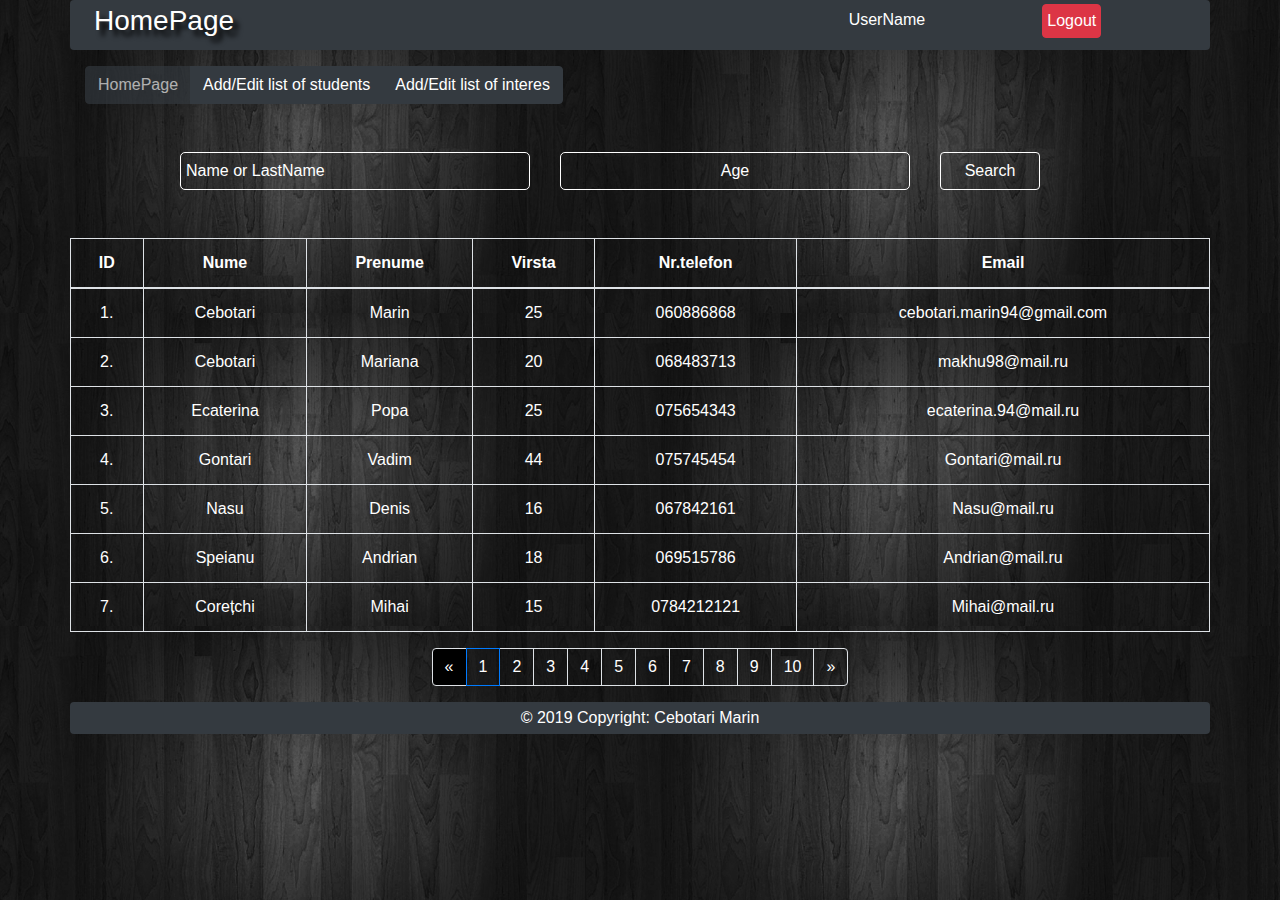
<file: index.html>
<!DOCTYPE html>
<html lang="en">
<head>
  <title>Main</title>
  <meta charset="utf-8">
  <meta name="viewport" content="width=device-width, initial-scale=1">
 <link href="css/bootstrap/bootstrap.css" rel="stylesheet"/>
 <link  href="css/style/style.css" type="text/css"  rel="stylesheet"/>
</head>
<body class="other">
<header class="container bg-dark p-1 text-white rounded">
<div class="row">
<div class="col-8">
<h3>HomePage</h3>	
</div>
<div class="col-2">
<label class="mt-1"for="#">UserName</label>
</div>
<div class="col-2">
<button class="btn btn-danger p-1">Logout</button>
</div>
</div>
</header>

<!---Search -->
<div class="container"> 
<div class="row mt-3">
  <div class="col-6">
  <div class="btn-group">
  <a class="btn btn-dark disabled" href="#" role="button">HomePage</a>
  <a class="btn btn-dark" href="Add_Students.html" role="button">Add/Edit list of students</a>
  <a class="btn btn-dark" href="Add_Interes.html" role="button">Add/Edit list of interes</a>
  </div>
  </div>
  <div class="col-6">
  </div>  
</div>
	<div class="row mt-5">
	<div class="col-1">
	</div>
	<div class="col-4">
	<input class="form-control" type="text" placeholder="Name or LastName" id="search">
	</div>
	<div class="col-4">
	<input class="form-control text-center" type="text" placeholder="Age" id="search">
	</div>
	<div class="col-1">
	<button class="btn btn-outline-secondary border-white text-white">Search</button>
    </div>
</div>
</div>
 <!---TABLE-->
 <div class="container mt-5">
 	<div class="row">
  <table class="table table-bordered rounded">
    <thead class="text-center text-white" >
      <tr>
        <th>ID</th>
        <th>Nume</th>
        <th>Prenume</th>
        <th>Virsta</th>
        <th>Nr.telefon</th>
        <th>Email</th>
      </tr>
    </thead>
    <tbody class="text-center text-white">
      <tr>
        <td>1.</td>
        <td>Cebotari</td>
        <td>Marin</td>
        <td>25</td>
        <td>060886868</td>
        <td>cebotari.marin94@gmail.com</td>
      </tr>
      <tr>
        <td>2.</td>
        <td>Cebotari</td>
        <td>Mariana</td>
        <td>20</td>
        <td>068483713</td>
        <td>makhu98@mail.ru</td>
        <tr>
        <td>3.</td>
        <td>Ecaterina</td>
        <td>Popa</td>
        <td>25</td>
        <td>075654343</td>
        <td>ecaterina.94@mail.ru</td>
      </tr>
      <tr>
        <td>4.</td>
        <td>Gontari</td>
        <td>Vadim</td>
        <td>44</td>
        <td>075745454</td>
        <td>Gontari@mail.ru</td>
      </tr>
       <tr>
        <td>5.</td>
        <td>Nasu</td>
        <td>Denis</td>
        <td>16</td>
        <td>067842161</td>
        <td>Nasu@mail.ru</td>
      </tr>
       <tr>
        <td>6.</td>
        <td>Speianu</td>
        <td>Andrian</td>
        <td>18</td>
        <td>069515786</td>
        <td>Andrian@mail.ru</td>
      </tr>
      <tr>
        <td>7.</td>
        <td>Corețchi</td>
        <td>Mihai</td>
        <td>15</td>
        <td>0784212121</td>
        <td>Mihai@mail.ru</td>
      </tr>
    </tbody>
  </table>
</div>
</div>
<!--PAGINATION-->
<div class="container">
<div class="row justify-content-center">
  <ul class="pagination">
    <li class="page-item disabled">
      <a class="page-link" href="#" tabindex="-1" aria-label="Previous">
        <span aria-hidden="true">&laquo;</span>
        <span class="sr-only">Previous</span>
      </a>
    </li>
    <li class="page-item active">
      <a class="page-link" href="#">1 <span class="sr-only">(current)</span></a>
    </li>
    <li class="page-item"><a class="page-link" href="#">2</a></li>
    <li class="page-item"><a class="page-link" href="#">3</a></li>
    <li class="page-item"><a class="page-link" href="#">4</a></li>
    <li class="page-item"><a class="page-link" href="#">5</a></li>
    <li class="page-item"><a class="page-link" href="#">6</a></li>
    <li class="page-item"><a class="page-link" href="#">7</a></li>
    <li class="page-item"><a class="page-link" href="#">8</a></li>
    <li class="page-item"><a class="page-link" href="#">9</a></li>
    <li class="page-item"><a class="page-link" href="#">10</a></li>
    <li class="page-item">
      <a class="page-link" href="#" aria-label="Next">
        <span aria-hidden="true">&raquo;</span>
        <span class="sr-only">Next</span>
      </a>
    </li>
  </ul>
</div>
</div>
<footer class="container bg-dark text-white rounded">	
<p class="text-center p-1">© 2019 Copyright: Cebotari Marin</p>
 </footer>
</body>
</html>
</file>
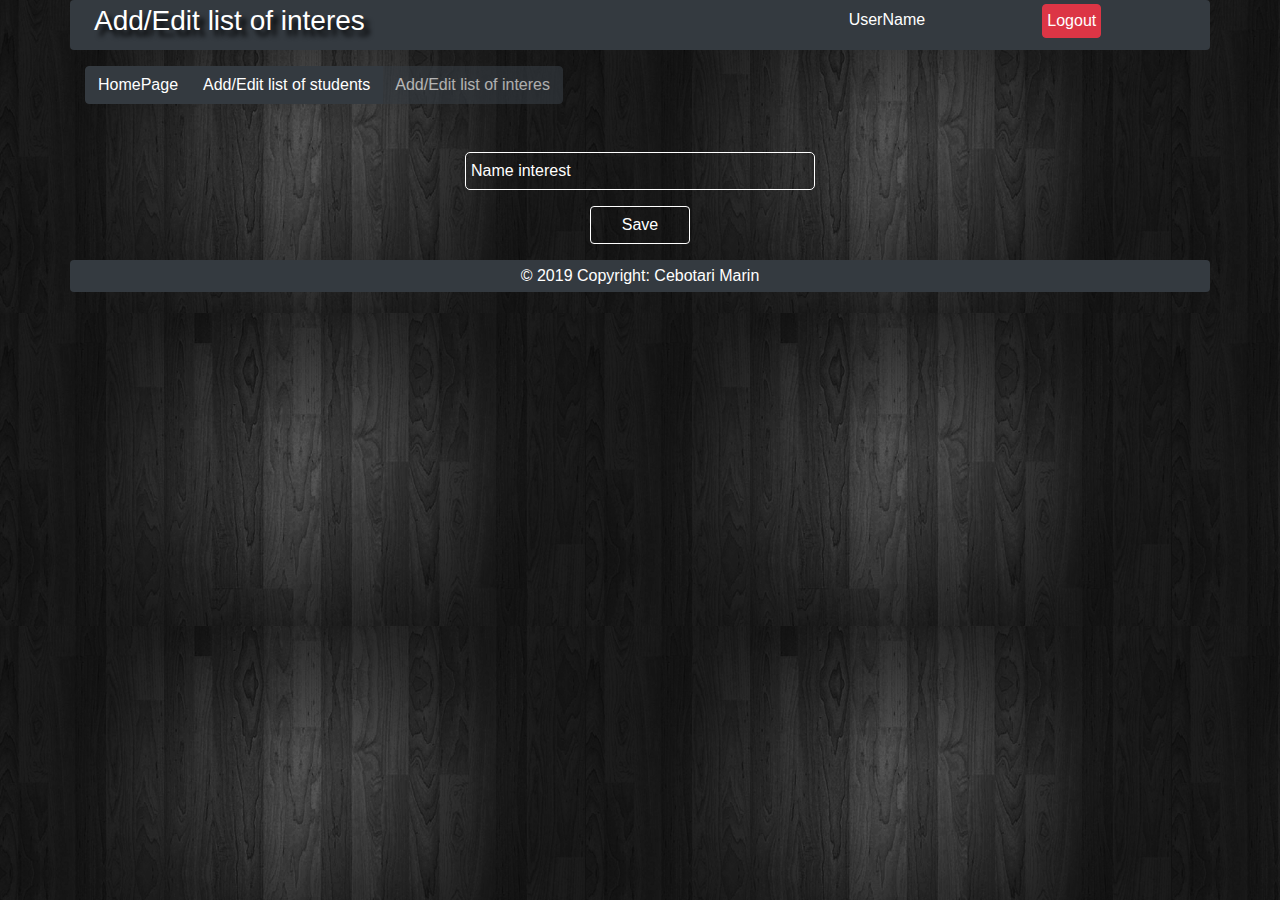
<file: Add Interes.html>
<!DOCTYPE html>
<html lang="en">
<head>
	<meta charset="UTF-8">
   	<link href="css/bootstrap/bootstrap.css" rel="stylesheet"/>
    <link href="css/style/style.css" type="text/css"  rel="stylesheet"/>
	<title>Add/Edit List of Interes</title>
</head>
<body class="other">
<header class="container bg-dark p-1 rounded text-white">
<div class="row">
<div class="col-8">
	<h3>Add/Edit list of interes</h3>
</div>
<div class="col-2">
<label class="text-white mt-1"for="#">UserName</label>
</div>
<div class="col-2">
<button class="btn btn-danger p-1">Logout</button>
</div>
</div>
</header>
<div class="container mt-3">
<div class="row">
  <div class="col-6">
  <div class="btn-group">
  <a class="btn btn-dark" href="index.html" role="button">HomePage</a>
  <a class="btn btn-dark" href="#" role="button">Add/Edit list of students</a>
  <a class="btn btn-dark disabled" href="#" role="button">Add/Edit list of interes</a>
  </div>
  </div>
  <div class="col-6">
  </div>  
</div>
<div class=" form-group row mt-5">
  <div class="col-4">
  </div>
  <div class="col-4">
    <input class="form-control" type="text" id="input-name" placeholder="Name interest">
  </div>
</div>
<div class="col-4">
</div>
<div class="form-group row">
<div class="col-4">
</div>
<div class="col-4 text-center">
<button class="btn btn-outline-secondary text-white border-white">Save</button>
</div>
<div class="col-4">
</div>
</div>	
</div>
<footer class="container bg-dark text-white rounded">	
<p class="text-center p-1">© 2019 Copyright: Cebotari Marin</p>
 </footer>
</body>
</html>
</file>
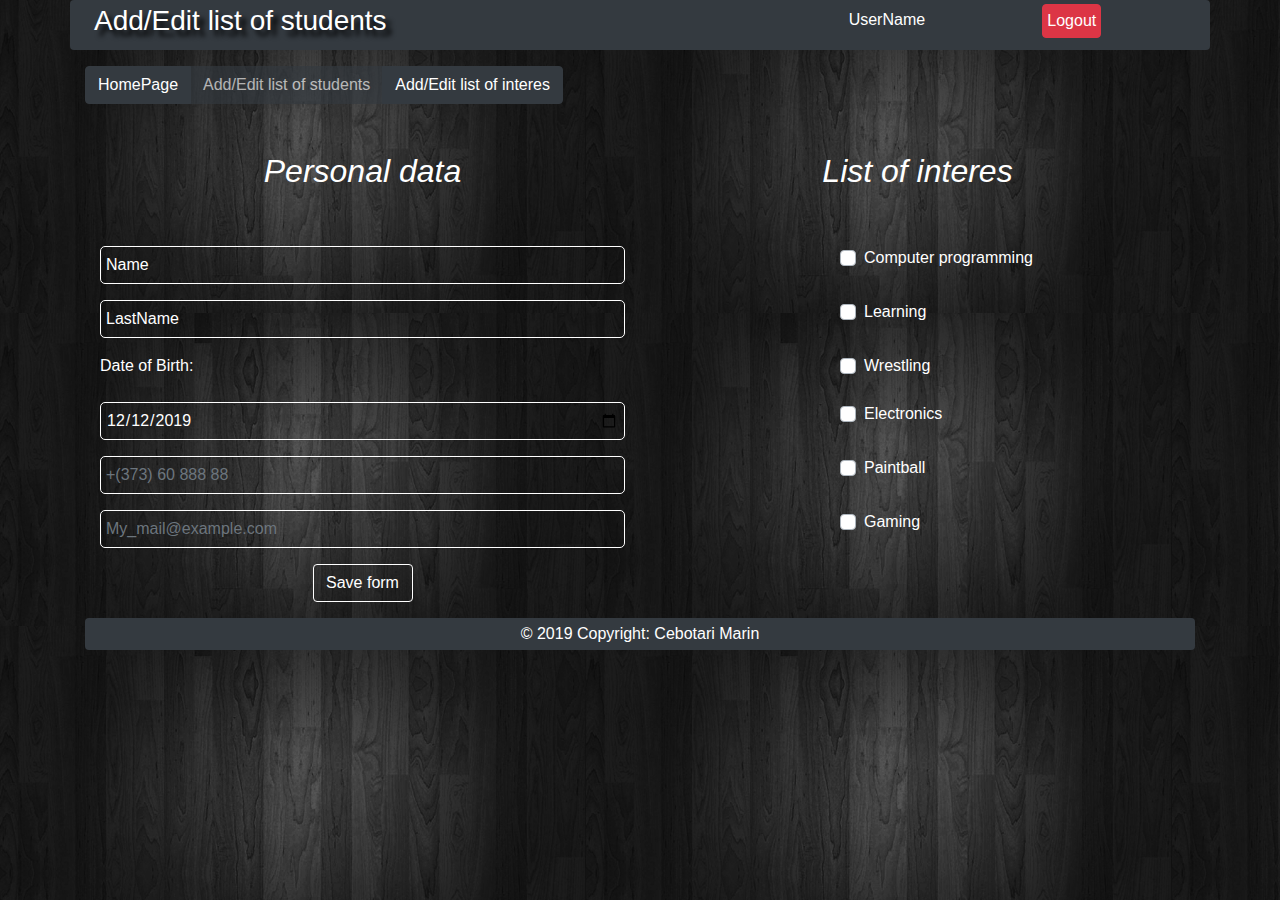
<file: Add Student.html>
<!DOCTYPE html>
<html lang="en">
<head>
	<meta charset="UTF-8">
	<title>Add/Edit List of Student</title>
	<link href="css/bootstrap/bootstrap.css" rel="stylesheet"/>
    <link href="css/style/style.css" type="text/css"  rel="stylesheet"/>
</head>
<body class="other">
	<!--HEADER -->
<header class="container bg-dark p-1 rounded text-white">
<div class="row">
<div class="col-8">
	<h3>Add/Edit list of students</h3>
</div>
<div class="col-2">
<label class="text-white mt-1"for="#">UserName</label>
</div>
<div class="col-2">
<button class="btn btn-danger p-1">Logout</button>
</div>
</div>
</header>

<!--FORM ADD STUDENT-->
<div class="container mt-3 text-white">
<div class="row">
	<div class="col-6">
  <div class="btn-group">
  <a class="btn btn-dark" href="index.html" role="button">HomePage</a>
  <a class="btn btn-dark disabled" href="Add_Interes.html" role="button">Add/Edit list of students</a>
  <a class="btn btn-dark" href="Add_Interes.html" role="button">Add/Edit list of interes</a>
  </div>
	</div>
	<div class="col-6">
	</div>	
</div>
<div class="container mt-5">
<div class="row text-center">
	<div class="col-6">	
	<h2><i>Personal data</i></h2>
	</div>
	<div class="col-6">
	<h2><i>List of interes</i></h2>
	</div>
</div>

<div class="form-group row mt-5">
  <div class="col-6">
    <input class="form-control" type="text" id="input-name" placeholder="Name">
  </div>
<div class="col-2">
</div>
  <div class="col-4">
<div class="custom-control custom-checkbox">
        <input type="checkbox" class="custom-control-input" id="check1">
        <label class="custom-control-label" for="check1">Computer programming</label>
      </div>
  </div>
</div>
<div class="form-group row">
  <div class="col-6">
    <input class="form-control" type="text"  id="input-lastname" placeholder="LastName">
  </div>
<div class="col-2">
</div>
  <div class="col-4">
<div class="custom-control custom-checkbox">
        <input type="checkbox" class="custom-control-input" id="check2">
        <label class="custom-control-label" for="check2">Learning</label>
      </div>
  </div>
</div>
<div class="form-group row">
 <div class="col-6">
  <label  class="text-white" for="input-date">Date of Birth:</label>
   </div>
<div class="col-2">
</div>
  <div class="col-4">
<div class="custom-control custom-checkbox">
        <input type="checkbox" class="custom-control-input" id="check3">
        <label class="custom-control-label" for="check3">Wrestling</label>
      </div>
  </div>
   </div>
    <div class="form-group row">
    <div class="col-6">
    <input class="form-control" type="date" value="2019-12-12" id="input-date">
  </div>
<div class="col-2">
</div>
  <div class="col-4">
<div class="custom-control custom-checkbox">
        <input type="checkbox" class="custom-control-input" id="check4">
        <label class="custom-control-label" for="check4">Electronics</label>
      </div>
  </div>
</div>
<div class="form-group row">
  <div class="col-6">
    <input class="form-control" type="tel" placeholder="+(373) 60 888 88" id="input-tel">
  </div>
<div class="col-2">
</div>
  <div class="col-4">
<div class="custom-control custom-checkbox">
        <input type="checkbox" class="custom-control-input" id="check5">
        <label class="custom-control-label" for="check5">Paintball</label>
      </div>
  </div>
</div>
<div class="form-group row">
  <div class="col-6">
    <input class="form-control" type="email" placeholder="My_mail@example.com" id="input-email">
  </div>
<div class="col-2">
</div>
  <div class="col-4">
<div class="custom-control custom-checkbox">
        <input type="checkbox" class="custom-control-input" id="check6">
        <label class="custom-control-label" for="check6">Gaming</label>
      </div>
  </div>
</div>
<div class="form-group row">
  <div class="col-6 text-center">
   <button class="btn btn-outline-secondary text-white border-white">Save form</button>
  </div>
</div>
</div>
<footer class="container bg-dark text-white rounded">	
<p class="text-center p-1">© 2019 Copyright: Cebotari Marin</p>
 </footer>



</body>
</html>
</file>
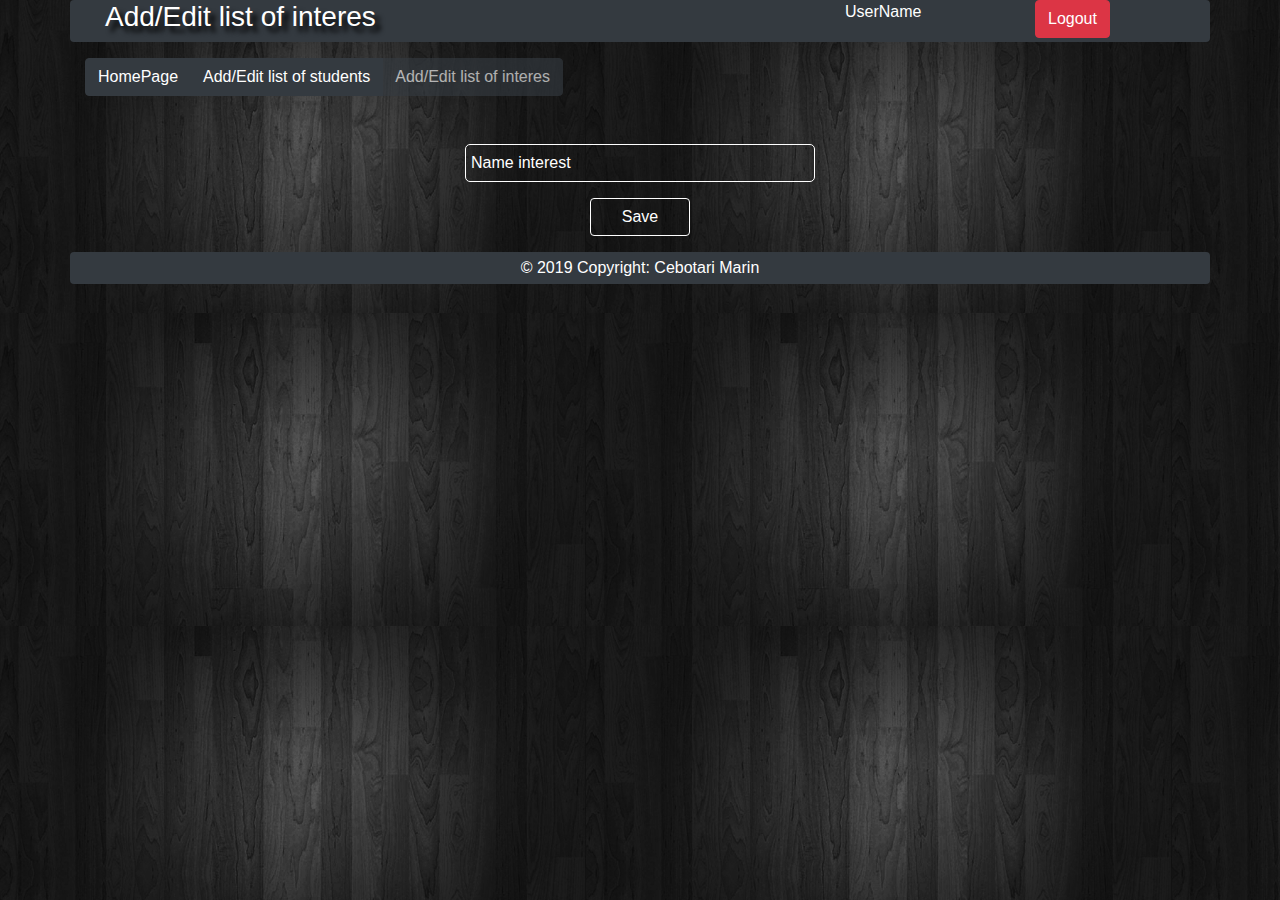
<file: Add_Interes.html>
<!DOCTYPE html>
<html lang="en">
<head>
	<meta charset="UTF-8">
	<link href="css/bootstrap/bootstrap.css" rel="stylesheet"/>
    <link href="css/style/style.css" type="text/css"  rel="stylesheet"/>
	<title>Add/Edit List of Interes</title>
</head>
<body class="other">
<header class="container bg-dark rounded text-white">
<div class="row">
<div class="col-8">
	<h3>Add/Edit list of interes</h3>
</div>
<div class="col-2">
<label class="text-white"for="#">UserName</label>
</div>
<div class="col-2">
<button class="btn btn-danger">Logout</button>
</div>
</div>
</header>
<div class="container mt-3">
<div class="row">
  <div class="col-6">
  <div class="btn-group">
  <a class="btn btn-dark" href="index.html" role="button">HomePage</a>
  <a class="btn btn-dark" href="Add_Students.html" role="button">Add/Edit list of students</a>
  <a class="btn btn-dark disabled" href="#" role="button">Add/Edit list of interes</a>
  </div>
  </div>
  <div class="col-6">
  </div>  
</div>
<div class=" form-group row mt-5">
  <div class="col-4">
  </div>
  <div class="col-4">
    <input class="form-control" type="text" id="input-name" placeholder="Name interest">
  </div>
</div>
<div class="col-4">
</div>
<div class="form-group row">
<div class="col-4">
</div>
<div class="col-4 text-center">
<button class="btn btn-outline-secondary text-white border-white">Save</button>
</div>
<div class="col-4">
</div>
</div>	
</div>
<footer class="container bg-dark text-white rounded">	
<p class="text-center p-1">© 2019 Copyright: Cebotari Marin</p>
 </footer>
</body>
</html>
</file>
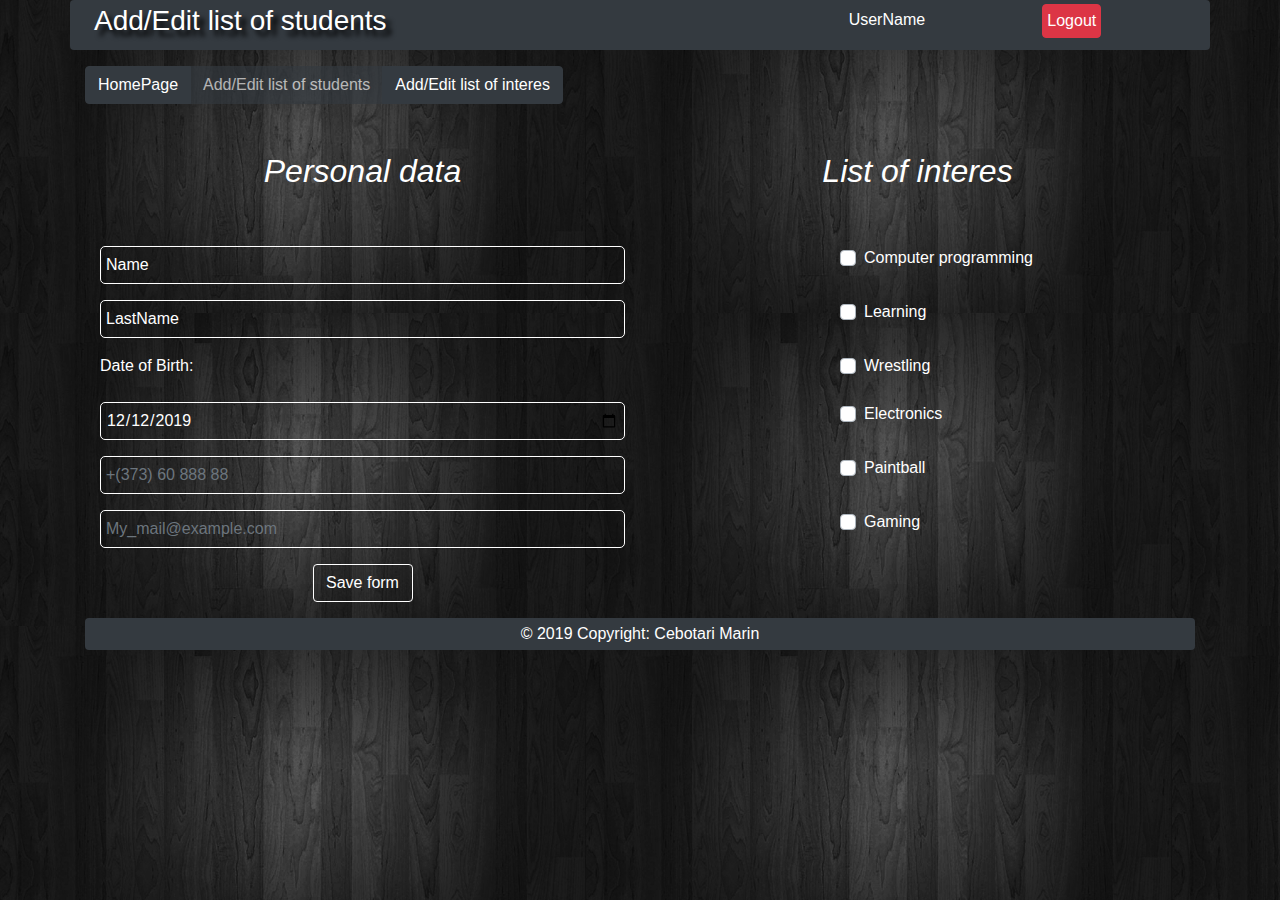
<file: Add_Students.html>
<!DOCTYPE html>
<html lang="en">
<head>
	<meta charset="UTF-8">
	<title>Add/Edit List of Student</title>
	<link href="css/bootstrap/bootstrap.css" rel="stylesheet"/>
    <link href="css/style/style.css" type="text/css"  rel="stylesheet"/>
</head>
<body class="other">
	<!--HEADER -->
<header class="container bg-dark p-1 rounded text-white">
<div class="row">
<div class="col-8">
	<h3>Add/Edit list of students</h3>
</div>
<div class="col-2">
<label class="text-white mt-1"for="#">UserName</label>
</div>
<div class="col-2">
<button class="btn btn-danger p-1">Logout</button>
</div>
</div>
</header>

<!--FORM ADD STUDENT-->
<div class="container mt-3 text-white">
<div class="row">
	<div class="col-6">
  <div class="btn-group">
  <a class="btn btn-dark" href="index.html" role="button">HomePage</a>
  <a class="btn btn-dark disabled" href="#" role="button">Add/Edit list of students</a>
  <a class="btn btn-dark" href="Add_Interes.html" role="button">Add/Edit list of interes</a>
  </div>
	</div>
	<div class="col-6">
	</div>	
</div>
<div class="container mt-5">
<div class="row text-center">
	<div class="col-6">	
	<h2><i>Personal data</i></h2>
	</div>
	<div class="col-6">
	<h2><i>List of interes</i></h2>
	</div>
</div>

<div class="form-group row mt-5">
  <div class="col-6">
    <input class="form-control" type="text" id="input-name" placeholder="Name">
  </div>
<div class="col-2">
</div>
  <div class="col-4">
<div class="custom-control custom-checkbox">
        <input type="checkbox" class="custom-control-input" id="check1">
        <label class="custom-control-label" for="check1">Computer programming</label>
      </div>
  </div>
</div>
<div class="form-group row">
  <div class="col-6">
    <input class="form-control" type="text"  id="input-lastname" placeholder="LastName">
  </div>
<div class="col-2">
</div>
  <div class="col-4">
<div class="custom-control custom-checkbox">
        <input type="checkbox" class="custom-control-input" id="check2">
        <label class="custom-control-label" for="check2">Learning</label>
      </div>
  </div>
</div>
<div class="form-group row">
 <div class="col-6">
  <label  class="text-white" for="input-date">Date of Birth:</label>
   </div>
<div class="col-2">
</div>
  <div class="col-4">
<div class="custom-control custom-checkbox">
        <input type="checkbox" class="custom-control-input" id="check3">
        <label class="custom-control-label" for="check3">Wrestling</label>
      </div>
  </div>
   </div>
    <div class="form-group row">
    <div class="col-6">
    <input class="form-control" type="date" value="2019-12-12" id="input-date">
  </div>
<div class="col-2">
</div>
  <div class="col-4">
<div class="custom-control custom-checkbox">
        <input type="checkbox" class="custom-control-input" id="check4">
        <label class="custom-control-label" for="check4">Electronics</label>
      </div>
  </div>
</div>
<div class="form-group row">
  <div class="col-6">
    <input class="form-control" type="tel" placeholder="+(373) 60 888 88" id="input-tel">
  </div>
<div class="col-2">
</div>
  <div class="col-4">
<div class="custom-control custom-checkbox">
        <input type="checkbox" class="custom-control-input" id="check5">
        <label class="custom-control-label" for="check5">Paintball</label>
      </div>
  </div>
</div>
<div class="form-group row">
  <div class="col-6">
    <input class="form-control" type="email" placeholder="My_mail@example.com" id="input-email">
  </div>
<div class="col-2">
</div>
  <div class="col-4">
<div class="custom-control custom-checkbox">
        <input type="checkbox" class="custom-control-input" id="check6">
        <label class="custom-control-label" for="check6">Gaming</label>
      </div>
  </div>
</div>
<div class="form-group row">
  <div class="col-6 text-center">
   <button class="btn btn-outline-secondary text-white border-white">Save form</button>
  </div>
</div>
</div>
<footer class="container bg-dark text-white rounded">	
<p class="text-center p-1">© 2019 Copyright: Cebotari Marin</p>
 </footer>



</body>
</html>
</file>
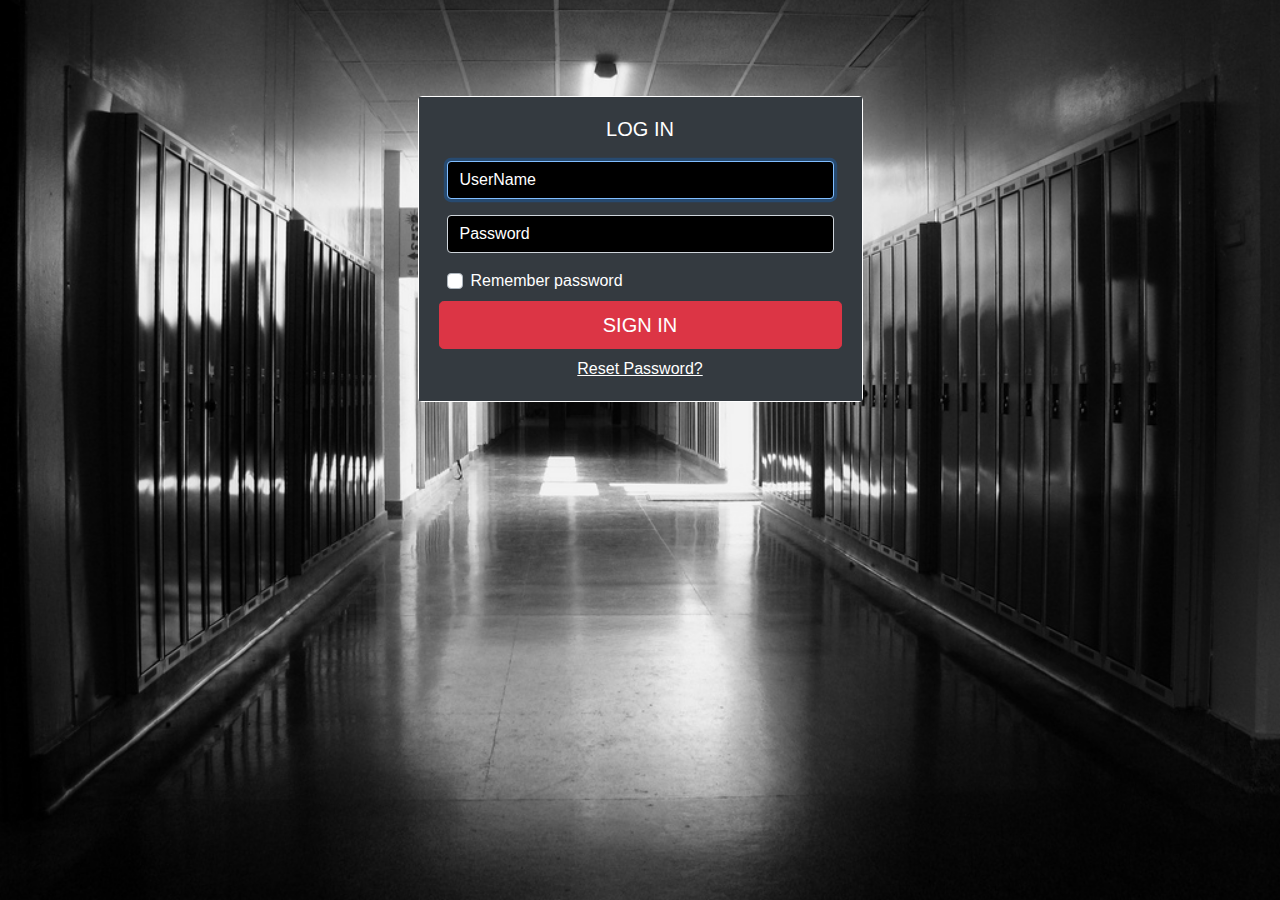
<file: Log In.html>
<!DOCTYPE html>
<html lang="en">
<head>
	<meta charset="UTF-8">
	<title>Authentication</title>
   <link href="css/bootstrap/bootstrap.min.css" rel="stylesheet">
   <link href="css/style/style.css" type="text/css" rel="stylesheet">
</head>
<body class="index">
  <div class="container mt-5">
    <div class="row justify-content-center">
      <div class="col-sm-10 col-md-7 col-lg-5 col-xl-5 ">
        <div class="card card-signin my-5 border-white ">
          <div class="card-body bg-dark">
            <h5 class="card-title text-center text-uppercase text-white">Log in</h5>
            <form class="form-signin">
              <div class="form-label-group p-2">
                <input type="text" id="inputUserName" class="form-control" placeholder="UserName" required autofocus>
              </div>
              <div class="form-label-group p-2">
                <input type="password" id="inputPassword" class="form-control" placeholder="Password" required>
              </div>
              <div class="custom-control custom-checkbox m-2">
                <input type="checkbox" class="custom-control-input" id="customCheck1">
                <label class="custom-control-label text-white" for="customCheck1">Remember password</label>
              </div>
              <button class="btn btn-lg btn-danger btn-block text-uppercase" type="submit">Sign in</button>
              <div class="text-center mt-2" >
              	  <a class="text-white"  href="#"><u>Reset Password?</u></a>
              </div>
            </form>
          </div>
        </div>
      </div>
    </div>
  </div>
</body>
</html>
</file>
<file: css/style/style.css>
.index{
  background-image: url("1.jpg");
  background-position: center;
  background-repeat: no-repeat;
  background-size: cover;
  background-attachment: fixed;

}
.other
{
  background-image: url(2.png);
}

.grid-img
{
display: grid;
grid-template-columns: 2fr 2fr 2fr;
justify-items: center;
}


input#input-name.form-control
{
    background:transparent;
	  color: white;
	  border-radius: 5px;
    border:1px solid white;
    padding: 5px;
}

input#input-lastname.form-control
{
    background:transparent;
	  color: white;
	  border-radius: 5px;
    border:1px solid white;
    padding: 5px;
}


input#input-date.form-control
{
    background:transparent;
	  color: white;
	  border-radius: 5px;
    border:1px solid white;
    padding: 5px;
}

input#input-tel.form-control
{
    background:transparent;
	  color: white;
	  border-radius: 5px;
    border:1px solid white;
    padding: 5px;
}

input#input-email.form-control
{
    background:transparent;
  	color: white;
	  border-radius: 5px;
    border:1px solid white;
    padding: 5px;
}


input#search.form-control
{
	  background:transparent;
	  color: white;
	  border-radius: 5px;
    border:1px solid white;
    padding: 5px;
}

input[type="text"],[type="email"],[type="tel"]::-moz-placeholder {color: white; }
input[type="text"]::-webkit-input-placeholder { color: white; }
input[type="text"],[type="email"],[type="tel"]:-ms-input-placeholder { color: white; }
input[type="text"],[type="email"],[type="tel"]::-ms-input-placeholder { color: white; }
input[type="text"],[type="email"],[type="tel"],[type="password"]::placeholder { color: white; } 


#inputUserName,#inputPassword

{
background-color: black;
color: white;
}



.pagination li a {
  background-color:transparent;
  color: white;
}

.pagination li a:hover {
  color: black;
}

.page-item.active .page-link {
    background-color:transparent;
    color: white;
}


.page-item.disabled .page-link {
    background-color: black;
    color: white;
}

.btn.btn-outline-secondary
{
  width: 100px;
}

h3
{
    margin-left: 20px;
    text-shadow: 0.2em 0.2em 0.2em black; 
}


/* AICI */

#gallery {
    width: 1000px; 
    display: flex;
    flex-wrap: wrap;
    position: relative;
    justify-content: center;
    align-items: center;
    background-color: rgba(255, 255,255, 0.8);
}


.active .image {
    display: none;
}


.active .open-image {
    display: block;
}

.image {
    width: 25%;
}

.image img {
    width: 100%;
    height: 200px;
}


.active {
    display: block;
}

.open-image {
    position: fixed;
    margin: auto;
    width: 700px;
    height: 500px;
    top: 70px;
}

.open-image img {
    width: 100%;
    height: 500px;
}
</file>
